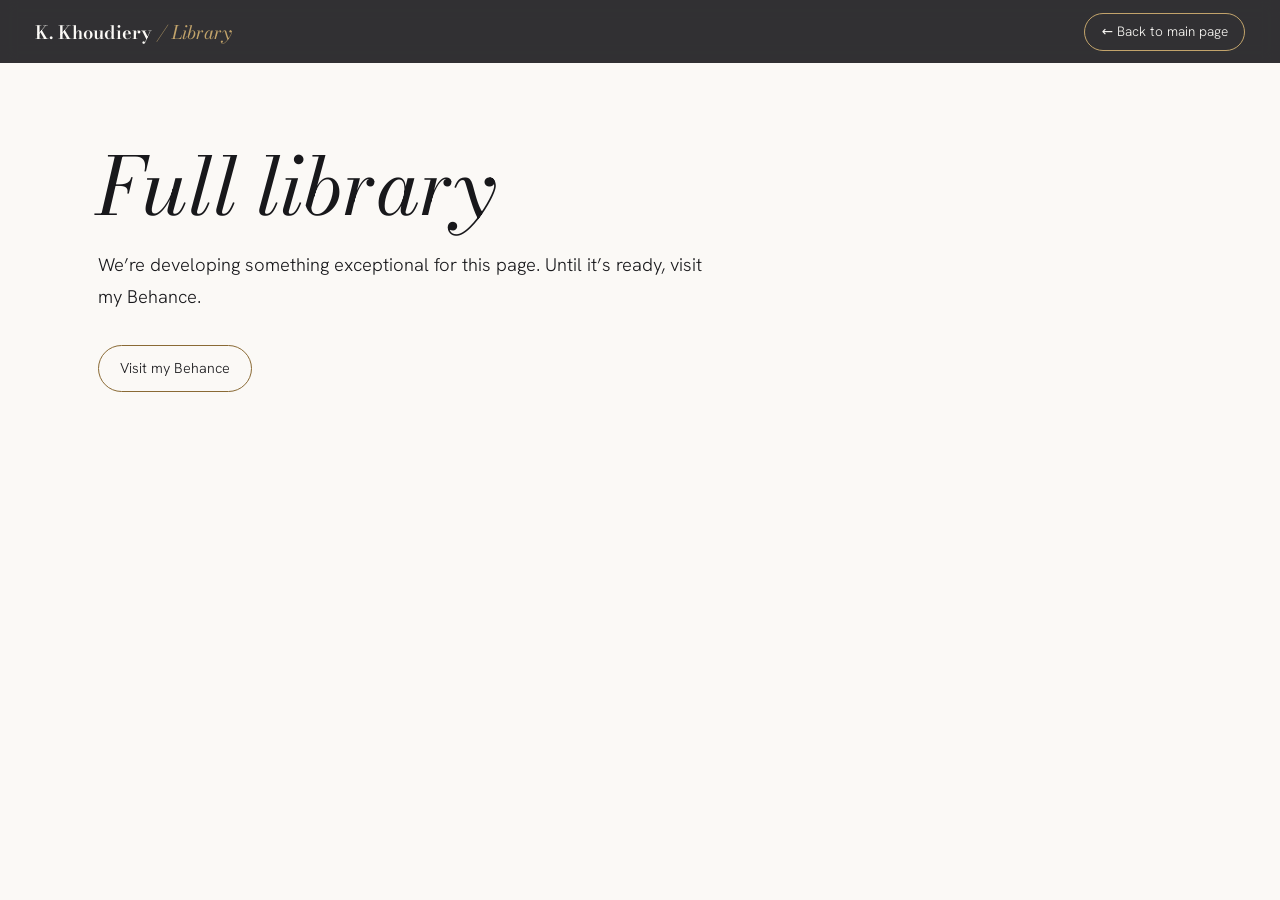
<file: library.html>
<!DOCTYPE html>
<html lang="en">
<head>
<meta charset="utf-8">
<meta name="viewport" content="width=device-width, initial-scale=1">
<meta http-equiv="Content-Security-Policy" content="default-src 'self'; img-src 'self' data:; script-src 'self'; style-src 'self'; connect-src 'self'; base-uri 'none'; form-action 'none'; object-src 'none'">
<title>Library | Kamel Khoudiery</title>
<link rel="stylesheet" href="css/style.css">
<link rel="stylesheet" href="css/mobile.css" media="(max-width:700px)">
<link rel="stylesheet" href="css/tablet.css" media="(min-width:701px) and (min-aspect-ratio:7/10) and (max-aspect-ratio:3/2)">
</head>
<body>
<header><div class="wrap bar"><a class="logo" href="index.html">K. Khoudiery <span class="pn">/ Library</span></a><nav><a class="btn sm" href="index.html">← Back to main page</a></nav></div></header>
<main class="sub"><div class="wrap">
<h1 data-site="library_title">Library</h1>

<p data-site="library_text"></p>
<a class="btn" data-href="behance" data-site="library_button2" href="#">Continue</a>
</div></main>
<script src="data/site.js"></script>
<script src="js/core.js"></script>
<script src="js/sub.js"></script>
</body>
</html>
</file>
<file: css/style.css>
/* FONTS (files live in /fonts) */
@font-face{font-family:"Bodoni Moda";font-weight:400;font-style:normal;font-display:swap;src:url(../fonts/bodoni-moda-latin-400-normal.woff2) format("woff2")}
@font-face{font-family:"Bodoni Moda";font-weight:600;font-style:normal;font-display:swap;src:url(../fonts/bodoni-moda-latin-600-normal.woff2) format("woff2")}
@font-face{font-family:"Bodoni Moda";font-weight:400;font-style:italic;font-display:swap;src:url(../fonts/bodoni-moda-latin-400-italic.woff2) format("woff2")}
@font-face{font-family:"Hanken Grotesk";font-weight:300;font-display:swap;src:url(../fonts/hanken-grotesk-latin-300-normal.woff2) format("woff2")}
@font-face{font-family:"Hanken Grotesk";font-weight:400;font-display:swap;src:url(../fonts/hanken-grotesk-latin-400-normal.woff2) format("woff2")}
@font-face{font-family:"Hanken Grotesk";font-weight:500;font-display:swap;src:url(../fonts/hanken-grotesk-latin-500-normal.woff2) format("woff2")}
/* COLOURS: --paper is the light background, --pink the soft accent, --veil the darkness over the hero photo (0.7 to 0.9) */
:root{--ink:#0e0e11;--paper:#fbf9f6;--veil:.8;--serif:"Bodoni Moda","Didot",Georgia,serif;--sans:"Hanken Grotesk",system-ui,sans-serif;
--fg:#18181b;--sub:#5f5e5a;--acc:#8a6a35;--line:#18181b26;--bg:var(--paper)}
.dark{--fg:var(--paper);--sub:#b4afa4;--acc:#c2a36b;--line:#f1ece233;--bg:var(--ink)}
*{box-sizing:border-box;margin:0}
[hidden]{display:none!important}
html{scroll-behavior:smooth}
body{background:var(--paper);color:var(--fg);font:300 1.05rem/1.7 var(--sans);overflow-x:hidden}
.aa{position:fixed;right:-4vw;bottom:-14vw;font:italic 400 48vw/1 var(--serif);color:#fff;mix-blend-mode:difference;opacity:.06;pointer-events:none;z-index:2}
a{color:inherit}
:focus-visible{outline:2px solid var(--acc);outline-offset:4px}
.wrap{max-width:1180px;margin:0 auto;padding:0 clamp(1.1rem,4vw,3rem)}
section,footer{background:var(--bg);color:var(--fg)}
section{position:relative;overflow:hidden;padding:clamp(3.5rem,8vw,7rem) 0;border-top:1px solid var(--line)}
h2{font:italic 400 clamp(2.1rem,5.4vw,4.2rem)/1.08 var(--serif);margin-bottom:2rem}
.folio{font-size:.85rem;color:var(--acc);letter-spacing:.04em;margin-bottom:1rem}
.btn{display:inline-block;font:inherit;font-size:.9rem;color:var(--fg);text-decoration:none;border:1px solid var(--acc);padding:.65rem 1.3rem;border-radius:99px;background:none;cursor:pointer;transition:.25s}
.btn:hover{background:var(--acc);color:var(--ink)}
.btn.sm{font-size:.85rem;padding:.4rem 1rem;color:var(--paper);border-color:#c2a36b}
.btn.sm:hover{background:#c2a36b;color:var(--ink)}

header{position:fixed;top:0;left:0;right:0;z-index:10;background:#0e0e11d9;backdrop-filter:blur(8px);-webkit-backdrop-filter:blur(8px);color:var(--paper);transition:background .35s}
header.at-top{background:transparent;backdrop-filter:none;-webkit-backdrop-filter:none}
header .bar{display:flex;justify-content:space-between;align-items:center;gap:1rem;max-width:1560px;padding:.8rem clamp(1.1rem,3vw,2.2rem)}
.logo{font:600 1.15rem var(--serif);text-decoration:none}.pn{font-style:italic;font-weight:400;color:#c2a36b}
nav{display:flex;gap:clamp(.7rem,2vw,1.5rem);align-items:center;font-size:.9rem}
nav .lk{text-decoration:none;opacity:.8}nav .lk:hover{opacity:1;color:#c2a36b}
@media(max-width:1000px){nav .lk:nth-child(n+4){display:none}}
@media(max-width:700px){nav .lk{display:none}}

.hero{min-height:100vh;min-height:100svh;display:grid;align-items:center;border:0;padding-top:7rem;background:var(--ink)}
.hero::before{content:"";position:absolute;inset:0;background:url(../photos/hero-bg.jpg) center/cover no-repeat}
.hero::after{content:"";position:absolute;inset:0;background:var(--ink);opacity:var(--veil)}
.hero .wrap{position:relative;z-index:1;display:grid;grid-template-columns:minmax(0,1.5fr) minmax(0,1fr);gap:3rem;max-width:1560px;padding:0 clamp(1.1rem,3vw,2.2rem);align-items:center}
.hero h1{font:400 clamp(3rem,8.2vw,7.7rem)/.98 var(--serif);letter-spacing:-.02em}
.hero h1 span{display:block;overflow:hidden;padding:0 .15em .22em 0;margin-bottom:-.1em}
.hero h1 span i{display:block;transform:translateY(130%);animation:up 1.1s cubic-bezier(.2,.8,.2,1) forwards}
.hero h1 span:nth-child(2) i{animation-delay:.15s;font-style:italic;color:var(--acc)}
@keyframes up{to{transform:none}}
.role{margin:2.4rem 0 1.6rem;font-size:1.2rem;color:var(--sub)}
.quote{border-left:2px solid var(--acc);padding-left:1.2rem;max-width:36ch}
.quote p{font:italic 400 clamp(1.3rem,2.6vw,1.7rem)/1.45 var(--serif)}
.quote cite{display:block;margin-top:.6rem;font-style:normal;font-size:.9rem;color:var(--sub)}
.portrait{position:relative;aspect-ratio:3/4;border-radius:999px 999px 0 0;overflow:hidden;background:#ffffff0d;border:1px solid var(--acc);animation:fade 1.6s .4s both;max-width:500px;width:100%;justify-self:end}
.portrait::before{content:"KK";position:absolute;inset:0;display:grid;place-items:center;font:italic 400 6rem var(--serif);color:#f1ece233}
.portrait img{position:absolute;inset:0;width:100%;height:100%;object-fit:cover}
@keyframes fade{from{opacity:0;transform:translateY(20px)}}
@media(max-width:860px){.hero .wrap{grid-template-columns:1fr}.portrait{max-width:280px;justify-self:start}}

#brands{padding:2rem 0}
.marquee{overflow:hidden;margin-top:1rem;-webkit-mask-image:linear-gradient(90deg,#0000,#000 8%,#000 92%,#0000);mask-image:linear-gradient(90deg,#0000,#000 8%,#000 92%,#0000)}
.track{display:flex;align-items:center;width:max-content;animation:mq var(--dur,40s) linear infinite}
.track.rev{animation-direction:reverse}
.marquee:hover .track{animation-play-state:paused}
@keyframes mq{to{transform:translateX(-50%)}}
.brand{height:52px;width:auto;margin-inline-end:4.5rem;opacity:.7;filter:grayscale(1);transition:.3s}
.brand:hover{opacity:1;filter:none}

#numbers .grid{display:grid;grid-template-columns:repeat(auto-fit,minmax(170px,1fr));gap:2.2rem}
.num b{display:block;font:400 clamp(2.4rem,5vw,4rem)/1 var(--serif);color:var(--acc)}
.num span{display:block;margin-top:.5rem;color:var(--sub);font-size:.95rem}

.ph{height:100%;aspect-ratio:3/4;background:var(--c);display:grid;place-items:center;font:italic 400 7rem var(--serif);color:#ffffff40}
.card figcaption{margin-top:.8rem;display:flex;flex-direction:column;font-size:.9rem;color:var(--sub)}
.card figcaption b{font:400 1.15rem var(--serif);color:var(--fg)}

.svc{display:grid;grid-template-columns:repeat(4,1fr);gap:1px;background:var(--line);border:1px solid var(--line)}
.cell{background:var(--paper);padding:1.8rem;transition:background .3s}
.ic img{width:44px;height:44px;display:block;margin-bottom:1rem;animation:fl 7s ease-in-out infinite}
.cell:nth-child(2n) .ic img{animation-delay:-2s}.cell:nth-child(3n) .ic img{animation-delay:-4s}
@keyframes fl{50%{transform:translateY(-6px) rotate(2deg)}}
.cell h3{font:400 1.45rem/1.15 var(--serif);margin-bottom:.6rem}
.cell p{color:var(--sub);font-size:.95rem}
@media(max-width:1000px){.svc{grid-template-columns:repeat(2,1fr)}}
@media(max-width:560px){.svc{grid-template-columns:1fr}}

#about .lead{font:400 clamp(1.2rem,2.6vw,1.8rem)/1.5 var(--serif);max-width:34em}
#about .more{color:var(--sub);margin-top:1.2rem;max-width:40em}
.mini{font:italic 400 1.6rem var(--serif);margin:3rem 0 1.2rem}
.reasons{display:grid;grid-template-columns:repeat(auto-fit,minmax(240px,1fr));gap:2rem}
.reason{border-top:1px solid var(--acc);padding-top:1rem}
.reason h3{font:500 1.05rem var(--sans);margin-bottom:.4rem}
.reason p{color:var(--sub);font-size:.95rem}

.offers{display:grid;grid-template-columns:repeat(auto-fit,minmax(260px,1fr));gap:1.6rem}
.offer{border:1px solid var(--line);padding:1.6rem;background:#fffefc}
.offer h3{font:400 1.5rem/1.2 var(--serif);margin-bottom:.5rem}
.offer p{color:var(--sub)}.offer em{display:block;margin-top:.6rem;font-size:.85rem;color:var(--acc)}

#skills .marquee{margin-top:1.2rem}
.chip{display:inline-flex;align-items:center;gap:.7rem;border:1px solid var(--line);border-radius:99px;padding:.5rem 1.2rem .5rem .6rem;margin-inline-end:1.2rem;white-space:nowrap}
.chip img,.bd{width:30px;height:30px}
.bd{display:grid;place-items:center;border:1px solid var(--acc);border-radius:8px;font-size:.7rem;font-style:normal;color:var(--acc)}

#sohof .lead{font:400 clamp(1.1rem,2.2vw,1.5rem)/1.5 var(--serif);max-width:32em;margin-bottom:1.8rem}
.contact{padding:clamp(3rem,6vw,5rem) 0}
.mail{font:italic 400 clamp(1.3rem,5vw,3.6rem)/1.1 var(--serif);text-decoration:none;word-break:break-all;background:linear-gradient(var(--acc),var(--acc)) 0 100%/0 2px no-repeat;transition:background-size .5s}
.mail:hover{background-size:100% 2px}
.links{display:flex;gap:1rem;flex-wrap:wrap;margin-top:2rem}
.contact .btn{color:var(--paper)}.contact .btn:hover{color:var(--ink)}
footer{padding:1.1rem 0;color:var(--sub);font-size:.85rem;border-top:1px solid var(--line)}
footer .wrap{display:flex;justify-content:space-between;align-items:center}


.sub{min-height:80vh;padding:9rem 0 5rem;background:var(--paper)}
.sub h1{font:italic 400 clamp(2.4rem,7vw,5rem)/1.05 var(--serif);margin-bottom:1.4rem}
.sub p{max-width:34em;margin-bottom:2rem;font-size:1.15rem}
.sub .pic{display:block;width:min(100%,640px);aspect-ratio:16/10;object-fit:cover;border:1px solid var(--acc);margin-bottom:1.6rem}
@media(prefers-reduced-motion:reduce){*{animation:none!important;transition:none!important}.hero h1 span i{transform:none}.marquee{overflow-x:auto}}

/* SECTION BACKGROUNDS: off-white, soft grey and a calm blush. Change any colour here. */
#numbers{--bg:#f1f0ee}#brands{--bg:#fbf9f6}#work{--bg:#f5eeea}#offers{--bg:#f1f0ee}#skills{--bg:#fbf9f6}#sohof{--bg:#f5eeea}
.cell:hover{background:#e9e9e9}
.pill{font-size:.8rem;color:var(--paper);text-decoration:none;border:1px solid #c2a36b;border-radius:99px;padding:.25rem .9rem;white-space:nowrap;overflow:hidden;text-overflow:ellipsis;max-width:34vw;transition:.25s}
.pill:hover{background:#c2a36b;color:var(--ink)}
.lg{display:flex;align-items:center;gap:1rem;min-width:0}
@media(max-width:700px){.btn.sm[data-share]{display:none}.pill{max-width:46vw}}
.stage{position:relative}
.rail{position:relative;isolation:isolate;display:flex;gap:.4rem;align-items:center;overflow-x:auto;scroll-snap-type:x mandatory;scrollbar-width:none;padding:2.5rem 0 2rem}
.rail::-webkit-scrollbar{display:none}
.card{flex:none;scroll-snap-align:center;cursor:pointer;transition:transform .25s ease-out,opacity .25s;will-change:transform}
.art{height:clamp(280px,56vh,500px)}
.art img{height:100%;width:auto;display:block;border-radius:2px;box-shadow:0 20px 40px #0000002e}
.edge{position:absolute;top:50%;transform:translateY(-50%);z-index:5;width:46px;height:46px;border-radius:50%;border:1px solid var(--acc);background:var(--paper);color:var(--fg);font-size:1.2rem;cursor:pointer;transition:.25s}
.edge:hover{background:var(--acc);color:var(--ink)}
.edge.l{left:clamp(.5rem,2vw,2rem)}.edge.r{right:clamp(.5rem,2vw,2rem)}
.railbar{display:flex;justify-content:center;margin-top:1.2rem}

/* GLOW: a soft gold light on hover, mouse devices only. Uses box-shadow / text-shadow only, so it never clashes with click animations. */
@media(hover:hover){
.btn:hover,.pill:hover{box-shadow:0 0 14px #c2a36b66}
.edge:hover{box-shadow:0 0 16px #c2a36b73}
nav .lk:hover{text-shadow:0 0 10px #c2a36b99}
a.logo:hover{text-shadow:0 0 10px #c2a36b73}
.card:hover .art img{box-shadow:0 20px 40px #0000002e,0 0 28px #c2a36b66}
.cell:hover{box-shadow:inset 0 0 26px #c2a36b24}
.offer:hover{box-shadow:0 0 22px #c2a36b40}
.chip:hover{box-shadow:0 0 14px #c2a36b59}
.brand:hover{filter:drop-shadow(0 0 8px #c2a36b66)}
.mail:hover{text-shadow:0 0 18px #c2a36b66}
}
</file>
<file: css/mobile.css>
/* PHONES: screens up to 700px wide. Loaded on top of style.css, only on phones. */
nav .lk{display:none}
header .bar{padding:.65rem 1rem;gap:.6rem}
.logo{font-size:1.02rem}
.pill{max-width:36vw;font-size:.72rem;padding:.2rem .7rem}
.btn.sm[data-share]{display:none}
.hero{min-height:auto;padding:6rem 0 3rem}
.hero .wrap{grid-template-columns:1fr;gap:2rem;padding:0 1.1rem}
.hero h1{font-size:clamp(3rem,16vw,4.6rem)}
.role{font-size:1.05rem;margin:1.6rem 0 1.2rem}
.quote p{font-size:1.25rem}
.portrait{max-width:240px;justify-self:start}
section{padding:3rem 0}
h2{font-size:clamp(1.9rem,9vw,2.6rem);margin-bottom:1.4rem}
#numbers .grid{grid-template-columns:repeat(2,1fr);gap:1.6rem 1rem}
.num b{font-size:2.4rem}
.brand{height:36px;margin-inline-end:2.8rem}
.art{height:clamp(250px,50vh,400px)}
.edge{width:38px;height:38px;opacity:.85}
.svc{grid-template-columns:1fr}
.cell{padding:1.4rem}
.reasons,.offers{grid-template-columns:1fr}
.chip{font-size:.9rem}
.mail{font-size:5vw}
.links .btn{flex:1 1 40%;text-align:center}
.aa{font-size:70vw;bottom:-20vw}
</file>
<file: css/tablet.css>
/* TABLETS and 4:3 SCREENS: 701px+ wide with a near-square ratio (iPads, old monitors). Loaded on top of style.css. */
nav .lk:nth-child(n+5){display:none}
.pill{max-width:30vw}
.hero{min-height:88vh}
.hero .wrap{grid-template-columns:1.2fr 1fr;gap:2rem}
.hero h1{font-size:clamp(3rem,9vw,6.4rem)}
.portrait{max-width:380px}
section{padding:clamp(3rem,7vw,5rem) 0}
#numbers .grid{grid-template-columns:repeat(3,1fr)}
.art{height:clamp(300px,46vh,460px)}
.svc{grid-template-columns:repeat(2,1fr)}
</file>
